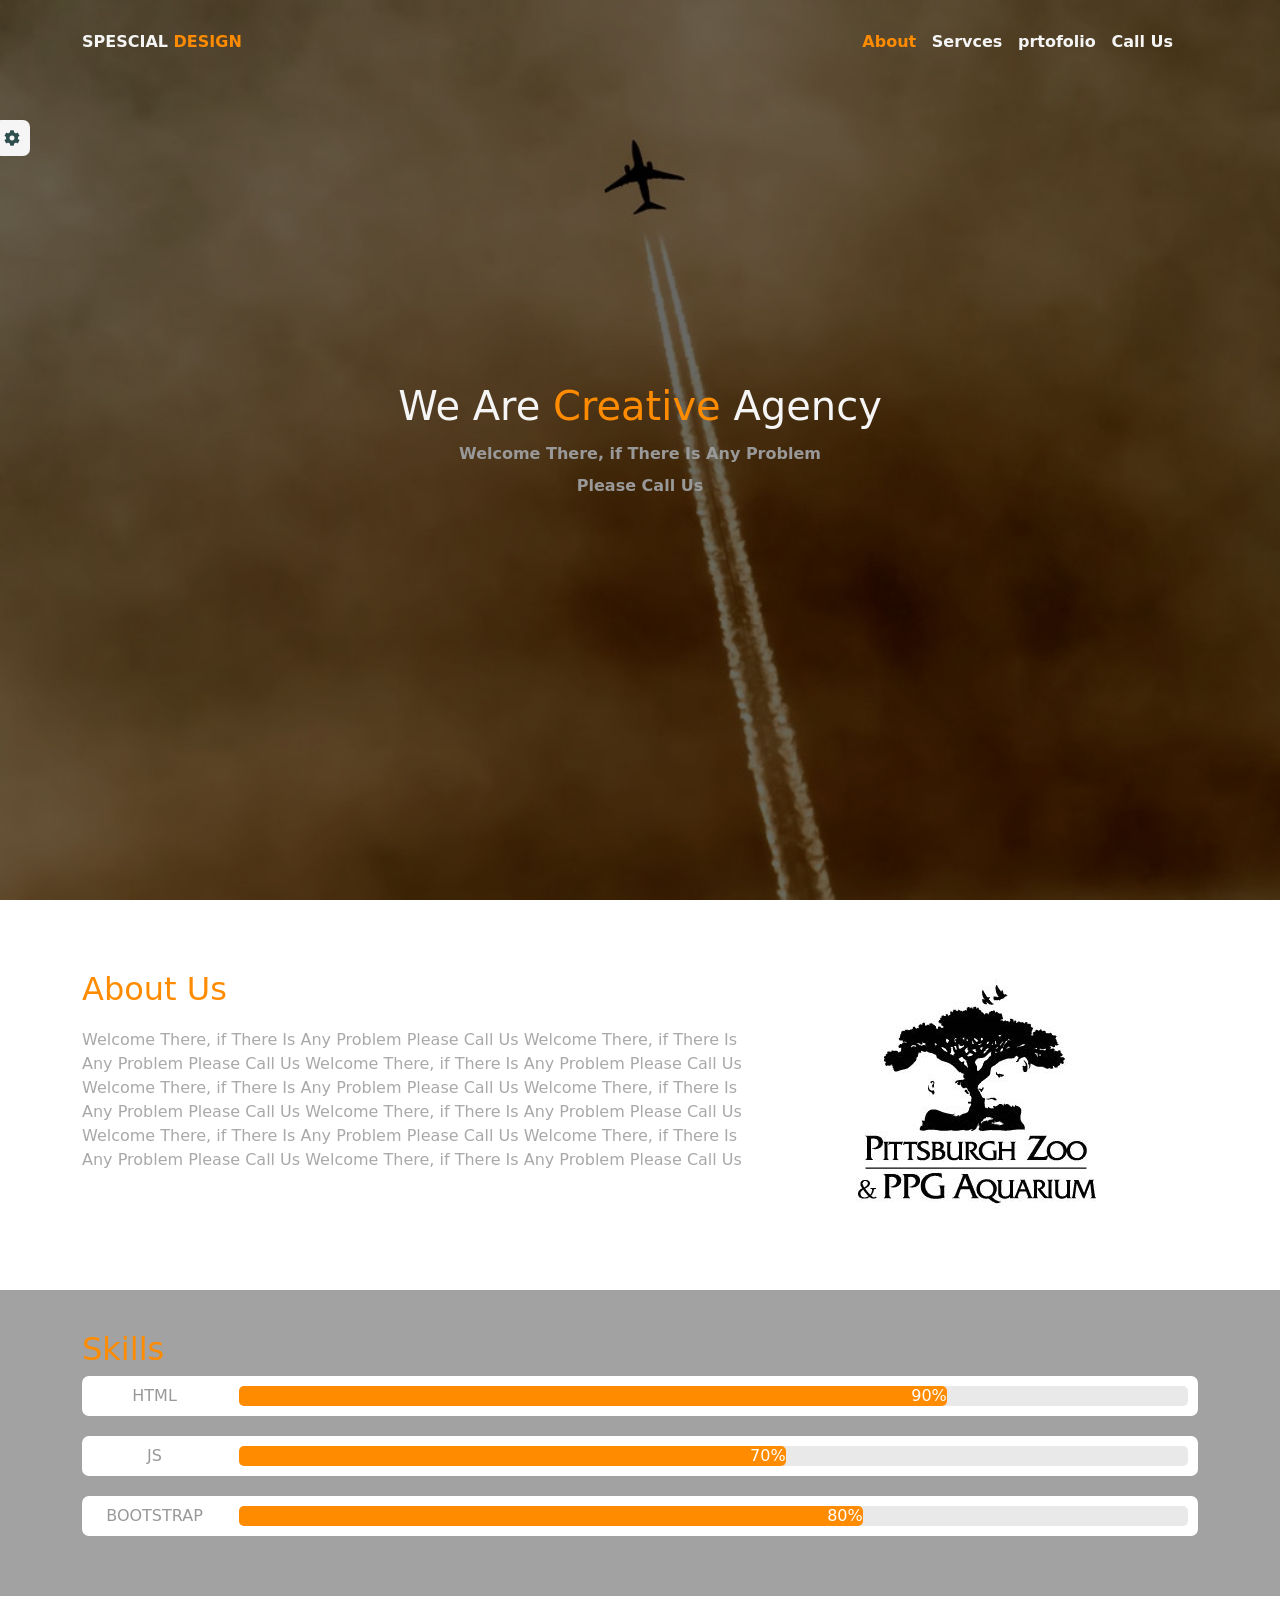
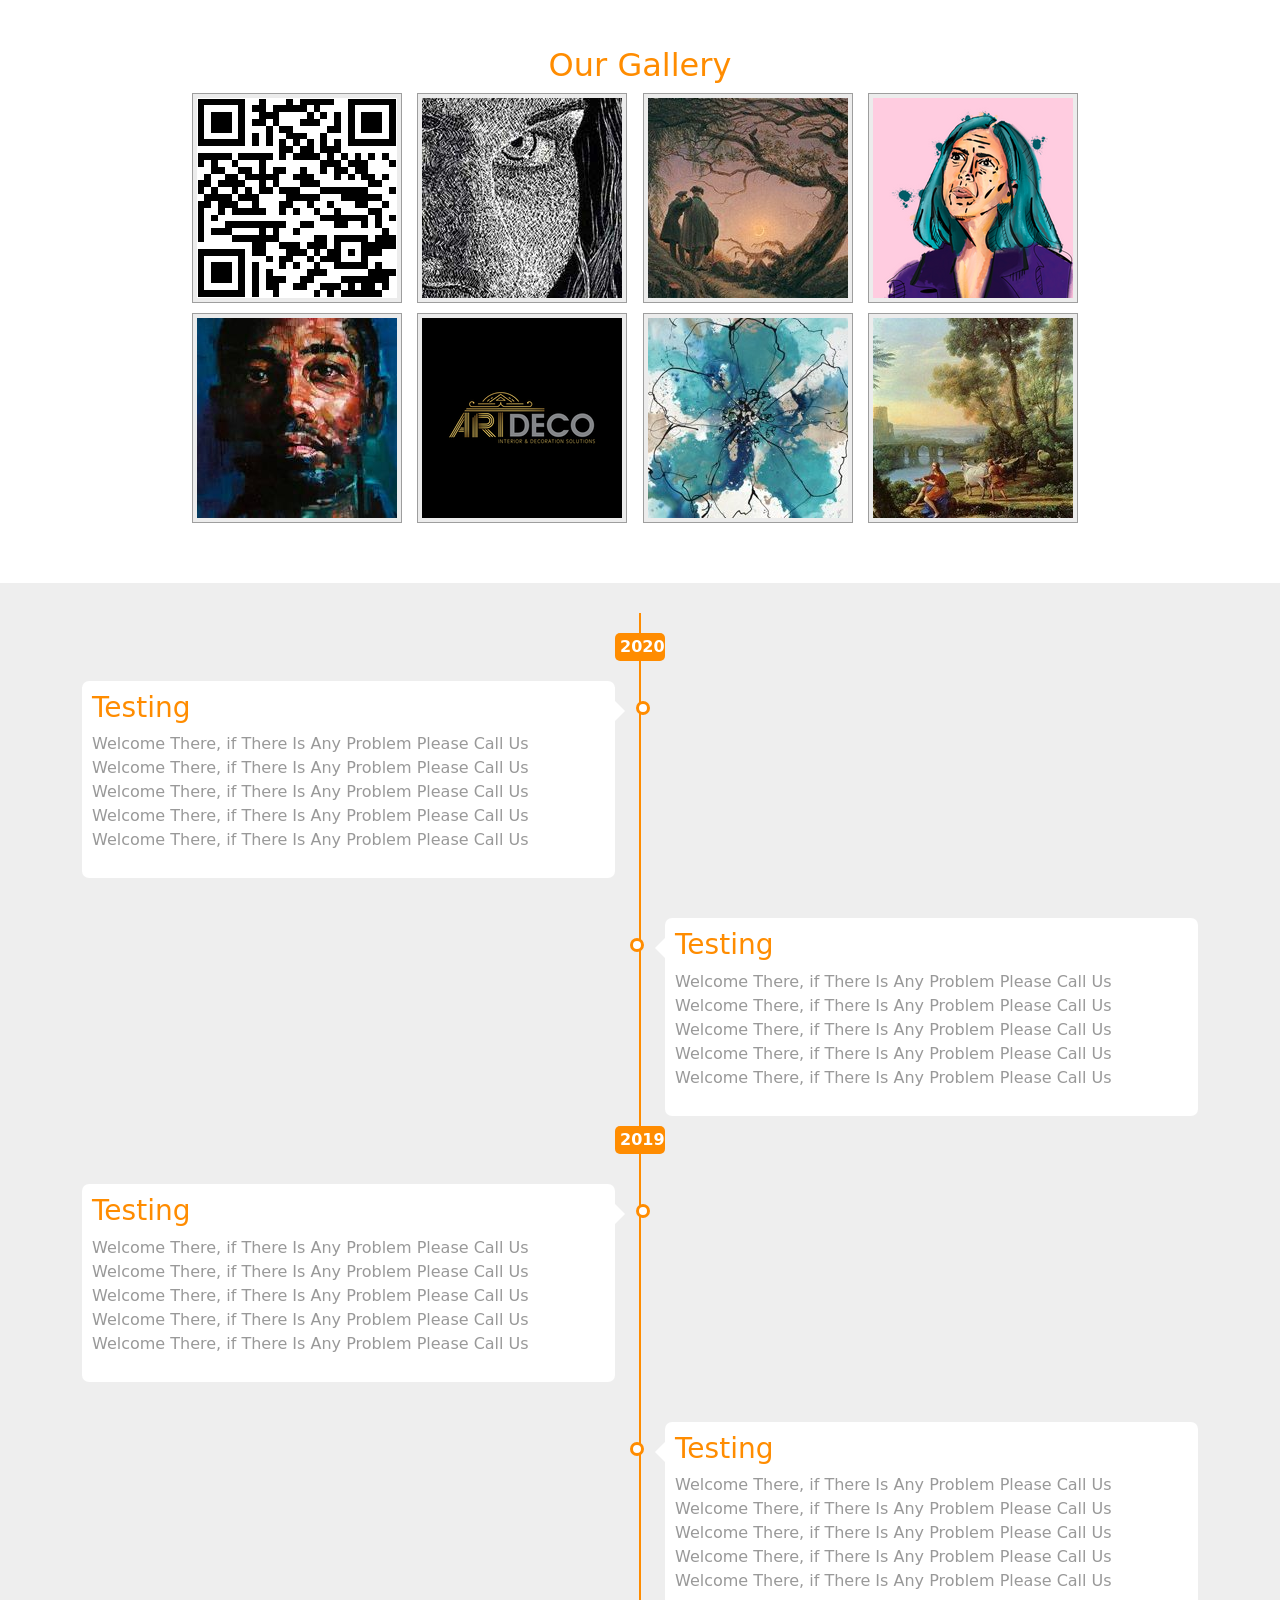
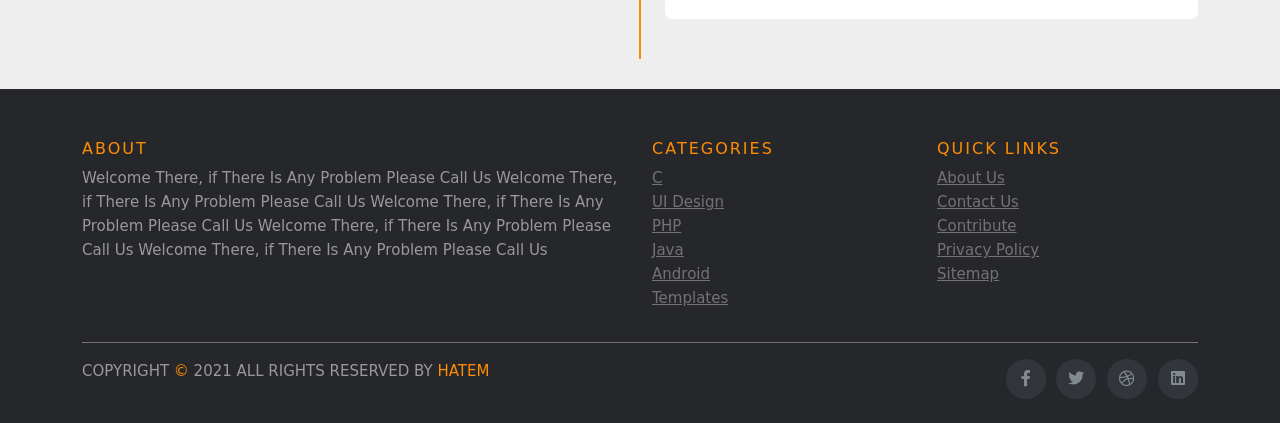
<file: index.html>
<!DOCTYPE html>
<html lang="en">
  <head>
    <meta charset="UTF-8" />
    <meta name="viewport" content="width=device-width, initial-scale=1.0" />
    <title>Document</title>
    <link rel="stylesheet" href="css/normalize.css" />
    <link rel="stylesheet" href="fontawesome-free-5.14.0-web/css/all.min.css" />
    <link rel="stylesheet" href="css/javascr.css" />
    <!-- Bootstrap CSS -->
    <link
      href="https://cdn.jsdelivr.net/npm/bootstrap@5.3.0-alpha1/dist/css/bootstrap.min.css"
      rel="stylesheet"
    />
    <link
      rel="stylesheet"
      href="https://fonts.googleapis.com/css2?family=Open+Sans:ital,wght@0,300;0,400;0,800;1,600&display=swap"
    />
  </head>
  <body>
    <!--      start setting box-->

    <div class="sit">
      <div class="toggle">
        <i class="fas fa-cog"></i>
      </div>

      <div class="setting">
        <div class="color">
          <h3>Colors</h3>
          <ul>
            <li class="active" data-color="darkorange"></li>
            <li data-color="darkcyan"></li>
            <li data-color="crimson"></li>
            <li data-color="chartreuse"></li>
          </ul>
        </div>

        <div class="landingcontrol">
          <h3>Random Background</h3>
          <div class="butt">
            <button class="active yes">Yes</button>
            <button class="no">No</button>
          </div>
        </div>
      </div>
    </div>

    <!--      end setting box-->

    <!--      start landing Page-->

    <div class="landing">
      <div class="overly"></div>
      <div class="container">
        <div class="header">
          <div class="logo">
            Spescial<span class="main-color"> Design</span>
          </div>
          <ul>
            <a href="#" class="active main-color"><li>About</li></a>
            <a href="#"><li>Servces</li></a>
            <a href="#"><li>prtofolio</li></a>
            <a href="#"><li>Call Us</li></a>
          </ul>
        </div>
        <div class="introduction">
          <h1>We Are <span class="main-color">Creative</span> Agency</h1>
          <p>
            Welcome There, if There Is Any Problem <br />
            Please Call Us
          </p>
        </div>
      </div>
    </div>
    <!--      end landing Page-->

    <!--      start about us-->

    <div class="about">
      <div class="container">
        <div class="lett">
          <h2 class="main-color">About Us</h2>
          <p>
            Welcome There, if There Is Any Problem Please Call Us Welcome There,
            if There Is Any Problem Please Call Us Welcome There, if There Is
            Any Problem Please Call Us Welcome There, if There Is Any Problem
            Please Call Us Welcome There, if There Is Any Problem Please Call Us
            Welcome There, if There Is Any Problem Please Call Us Welcome There,
            if There Is Any Problem Please Call Us Welcome There, if There Is
            Any Problem Please Call Us Welcome There, if There Is Any Problem
            Please Call Us
          </p>
        </div>
        <div class="img">
          <img src="imgas/aboutt.jpg" alt="not Found" loading="lazy"/>
        </div>
      </div>
    </div>

    <!--      end about us-->

    <!--      start skilles-->

    <div class="skill">
      <div class="container">
        <h2 class="main-color">Skills</h2>

        <div class="ski">
          <p>HTML</p>
          <div class="last">
            <span class="main-back fir" data-value="90%">90%</span>
          </div>
        </div>

        <div class="ski">
          <p>JS</p>
          <div class="last">
            <span class="main-back sec" data-value="70%">70%</span>
          </div>
        </div>

        <div class="ski">
          <p>BOOTSTRAP</p>
          <div class="last">
            <span class="main-back thr" data-value="80%">80%</span>
          </div>
        </div>
      </div>
    </div>
    <!--      end skilles-->

    <!--      start gallery-->

    <div class="gall">
      <div class="container">
        <h2 class="main-color">Our Gallery</h2>
        <div class="gall-img">
          <img src="imgas/1pop.jpg" alt="not" loading="lazy"/>
          <img src="imgas/2pop.jpg" alt="not" loading="lazy"/>
          <img src="imgas/3pop.jpg" alt="not" loading="lazy"/>
          <img src="imgas/4pop.png" alt="not" loading="lazy"/>
          <img src="imgas/5pop.jpg" alt="not" loading="lazy"/>
          <img src="imgas/6pop.png" alt="not" loading="lazy"/>
          <img src="imgas/7pop.jpeg" alt="not" loading="lazy"/>
          <img src="imgas/8pop.jpg" alt="not" loading="lazy"/>
        </div>
      </div>
    </div>

    <!--      end gallery-->

    <!--    start timeLine  -->

    <div class="time">
      <div class="container">
        <div class="timeline">
          <div class="year main-back">2020</div>

          <div class="left">
            <div class="content">
              <h3 class="main-color">Testing</h3>
              <p>
                Welcome There, if There Is Any Problem Please Call Us Welcome
                There, if There Is Any Problem Please Call Us Welcome There, if
                There Is Any Problem Please Call Us Welcome There, if There Is
                Any Problem Please Call Us Welcome There, if There Is Any
                Problem Please Call Us
              </p>
            </div>
          </div>
          <div class="clearfix"></div>
          <div class="right">
            <div class="content">
              <h3 class="main-color">Testing</h3>
              <p>
                Welcome There, if There Is Any Problem Please Call Us Welcome
                There, if There Is Any Problem Please Call Us Welcome There, if
                There Is Any Problem Please Call Us Welcome There, if There Is
                Any Problem Please Call Us Welcome There, if There Is Any
                Problem Please Call Us
              </p>
            </div>
          </div>

          <div class="clearfix"></div>
          <div class="yearr main-back">2019</div>
          <div class="left">
            <div class="content">
              <h3 class="main-color">Testing</h3>
              <p>
                Welcome There, if There Is Any Problem Please Call Us Welcome
                There, if There Is Any Problem Please Call Us Welcome There, if
                There Is Any Problem Please Call Us Welcome There, if There Is
                Any Problem Please Call Us Welcome There, if There Is Any
                Problem Please Call Us
              </p>
            </div>
          </div>

          <div class="clearfix"></div>
          <div class="right">
            <div class="content">
              <h3 class="main-color">Testing</h3>
              <p>
                Welcome There, if There Is Any Problem Please Call Us Welcome
                There, if There Is Any Problem Please Call Us Welcome There, if
                There Is Any Problem Please Call Us Welcome There, if There Is
                Any Problem Please Call Us Welcome There, if There Is Any
                Problem Please Call Us
              </p>
            </div>
          </div>
        </div>
      </div>
    </div>

    <!--    end timeLine  -->

    <!--start our fetures -->

    <!--end our fetures -->

    <!-- start footer -->
    <!-- Site footer -->
    <footer class="site-footer">
      <div class="container">
        <div class="row">
          <div class="col-sm-12 col-md-6">
            <h6 class="main-color">About</h6>
            <p class="text-justify">
              Welcome There, if There Is Any Problem Please Call Us Welcome
              There, if There Is Any Problem Please Call Us Welcome There, if
              There Is Any Problem Please Call Us Welcome There, if There Is Any
              Problem Please Call Us Welcome There, if There Is Any Problem
              Please Call Us
            </p>
          </div>

          <div class="col-xs-6 col-md-3">
            <h6 class="main-color">Categories</h6>
            <ul class="footer-links">
              <li><a href="">C</a></li>
              <li><a href="">UI Design</a></li>
              <li><a href="">PHP</a></li>
              <li><a href="">Java</a></li>
              <li><a href="">Android</a></li>
              <li><a href="">Templates</a></li>
            </ul>
          </div>

          <div class="col-xs-6 col-md-3">
            <h6 class="main-color">Quick Links</h6>
            <ul class="footer-links">
              <li><a href="">About Us</a></li>
              <li><a href="">Contact Us</a></li>
              <li><a href="">Contribute</a></li>
              <li><a href="">Privacy Policy</a></li>
              <li><a href="">Sitemap</a></li>
            </ul>
          </div>
        </div>
        <hr />
      </div>
      <div class="container">
        <div class="row">
          <div class="col-md-8 col-sm-6 col-xs-12">
            <p class="copyright-text">
              COPYRIGHT <span class="main-color">&copy;</span> 2021 ALL RIGHTS RESERVED BY <span class="main-color">HATEM</span>
              <!-- <a href="#">HATEM</a>. -->
            </p>
          </div>

          <div class="col-md-4 col-sm-6 col-xs-12">
            <ul class="social-icons">
              <li>
                <a class="facebook" href="#"
                  ><i class="fab fa-facebook-f"></i
                ></a>
              </li>
              <li>
                <a class="twitter" href="#"><i class="fab fa-twitter"></i></a>
              </li>
              <li>
                <a class="dribbble" href="#"><i class="fab fa-dribbble"></i></a>
              </li>
              <li>
                <a class="linkedin" href="#"><i class="fab fa-linkedin"></i></a>
              </li>
            </ul>
          </div>
        </div>
      </div>
    </footer>
    <!-- end footer -->

    <script src="js/jquery-3.4.1.min.js"></script>
    <script src="js/jquery.nicescroll.min.js"></script>
    <!-- Bootstrap JS (Optional) -->
    <script src="https://cdn.jsdelivr.net/npm/bootstrap@5.3.0-alpha1/dist/js/bootstrap.bundle.min.js"></script>
    <script src="js/javascr.js"></script>
  </body>
</html>
</file>
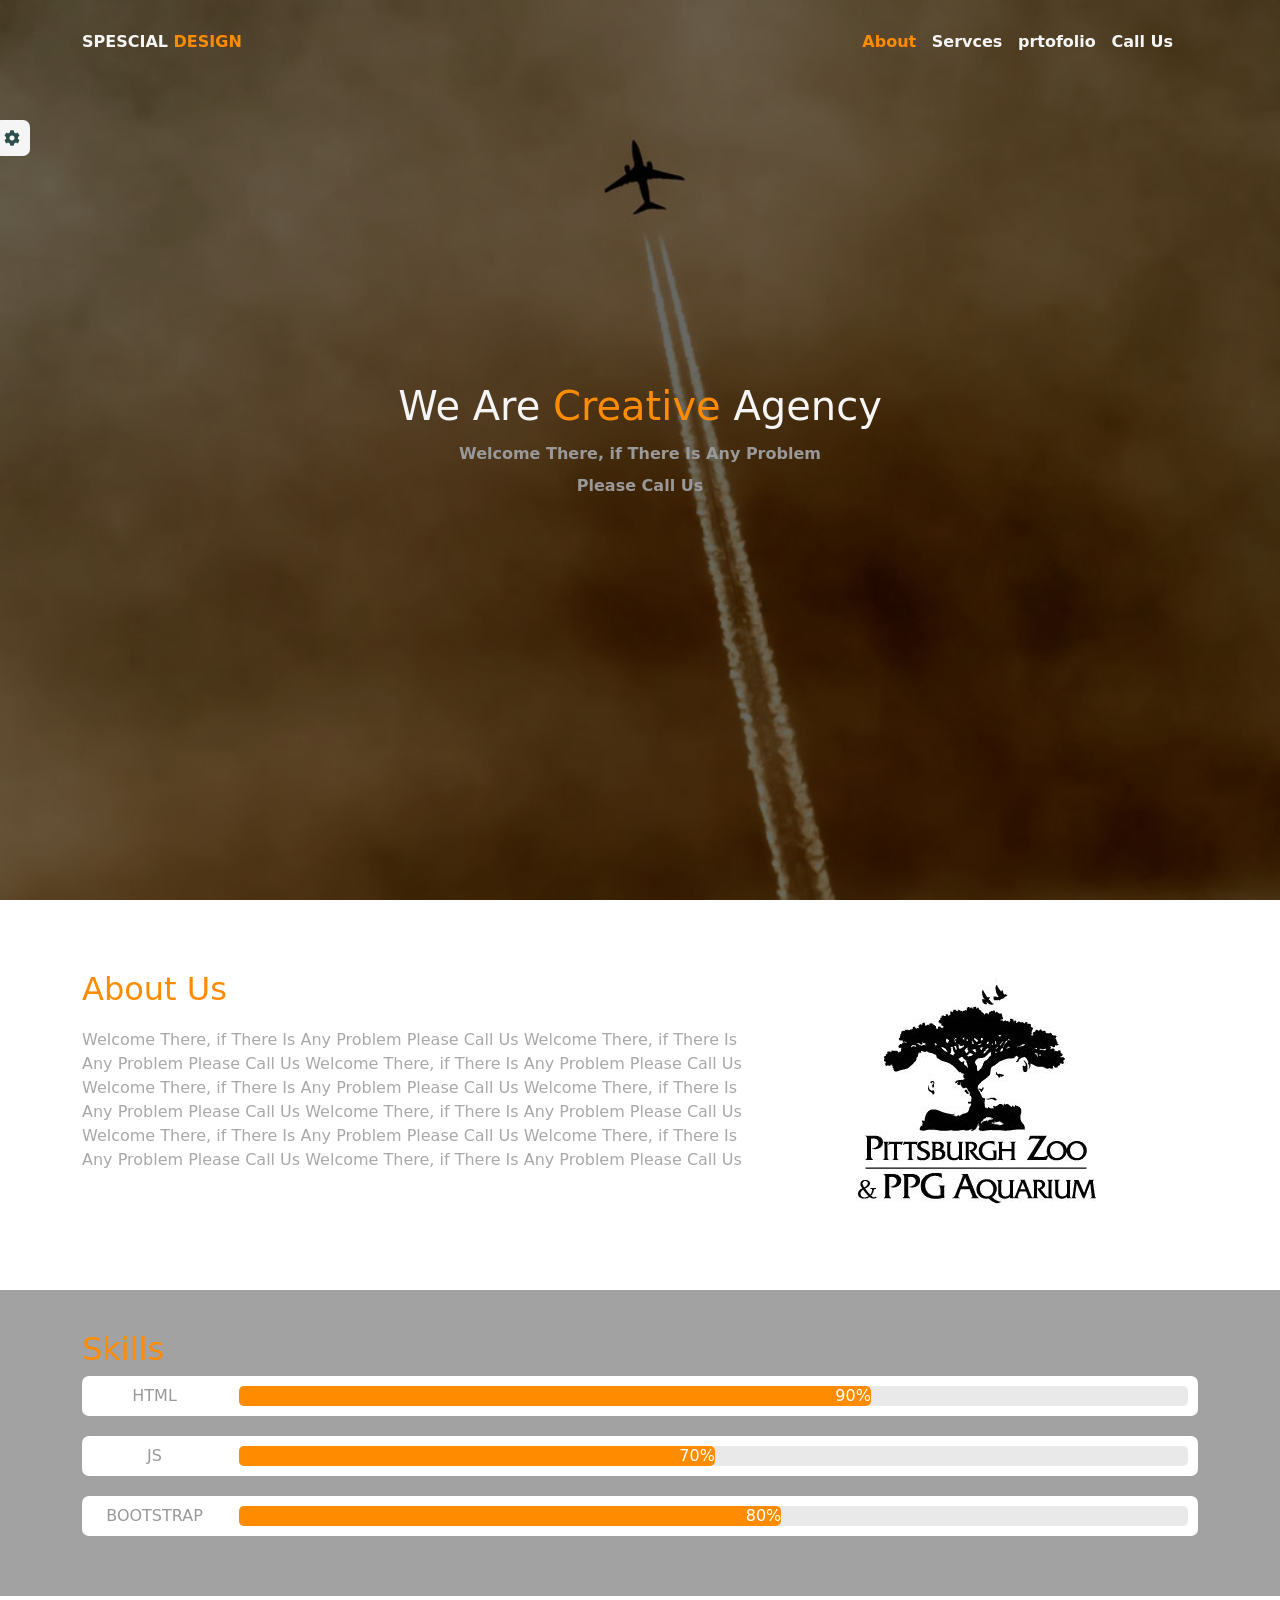
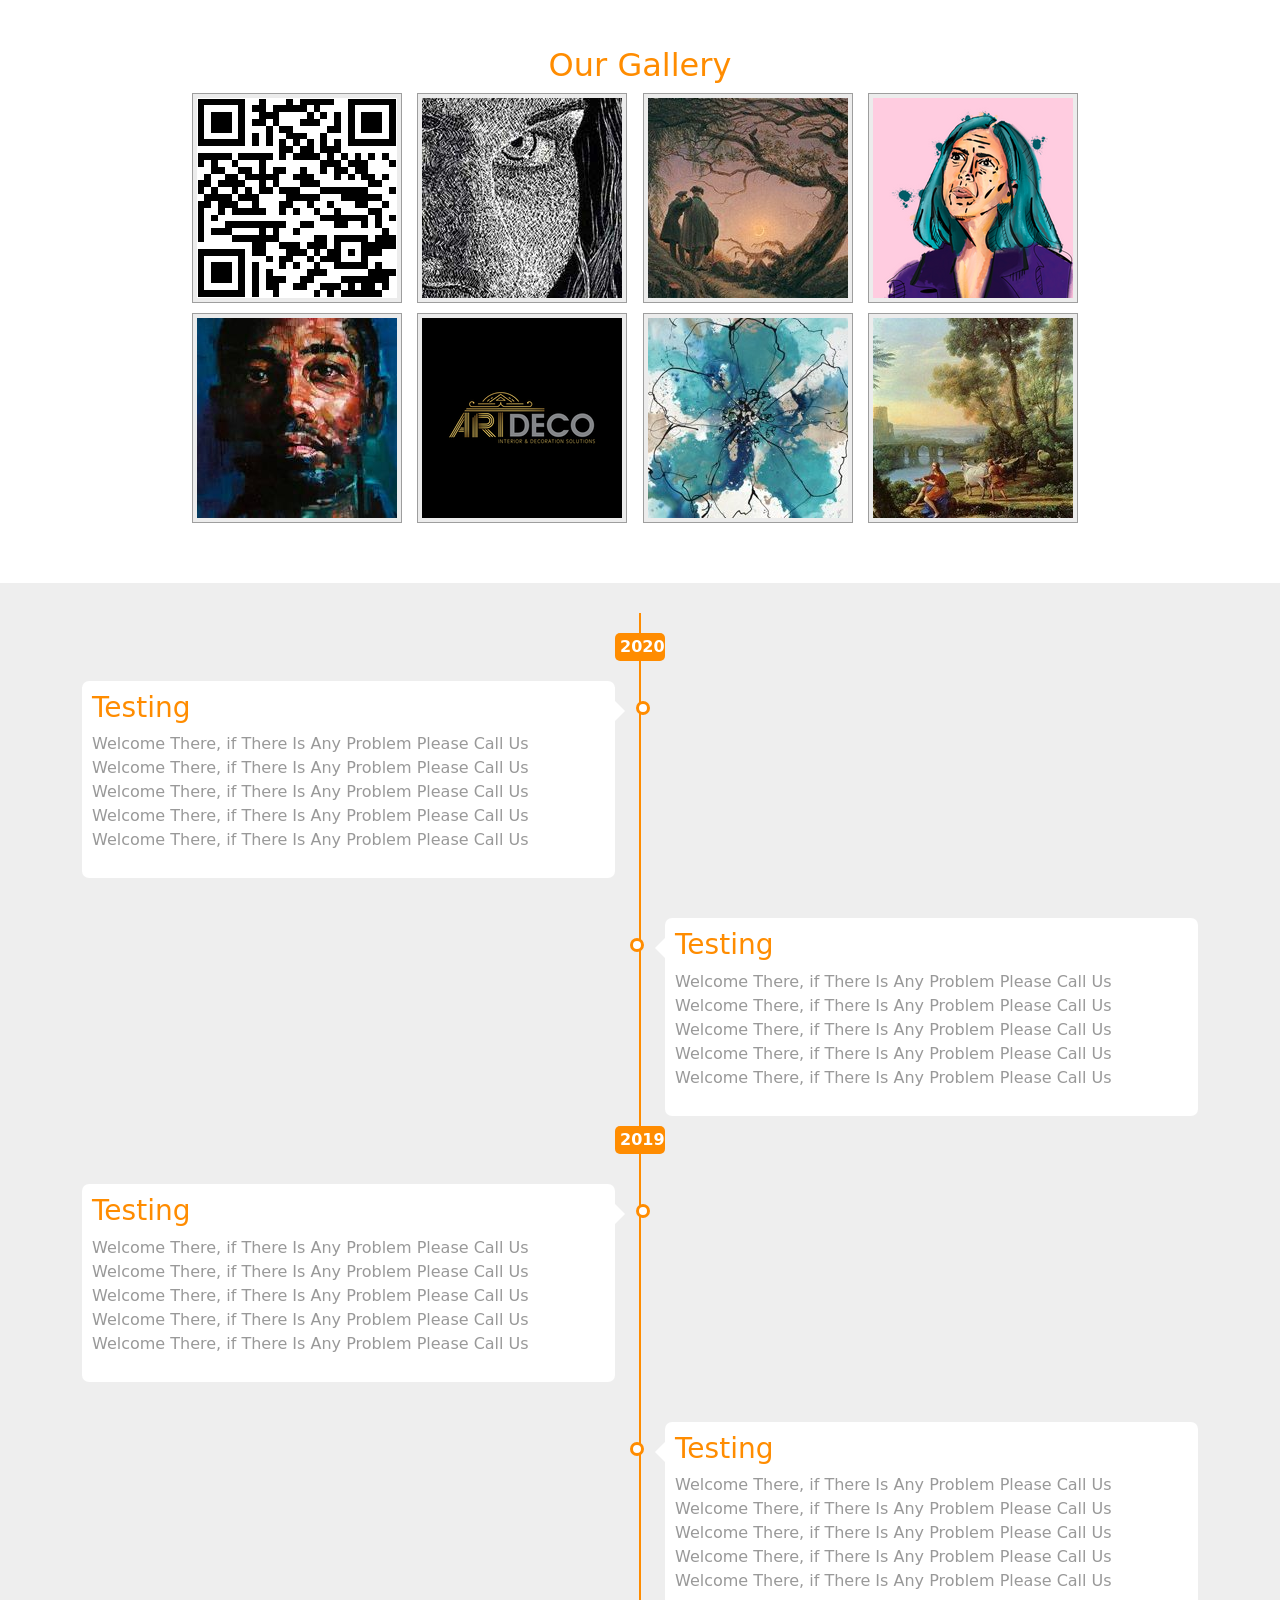
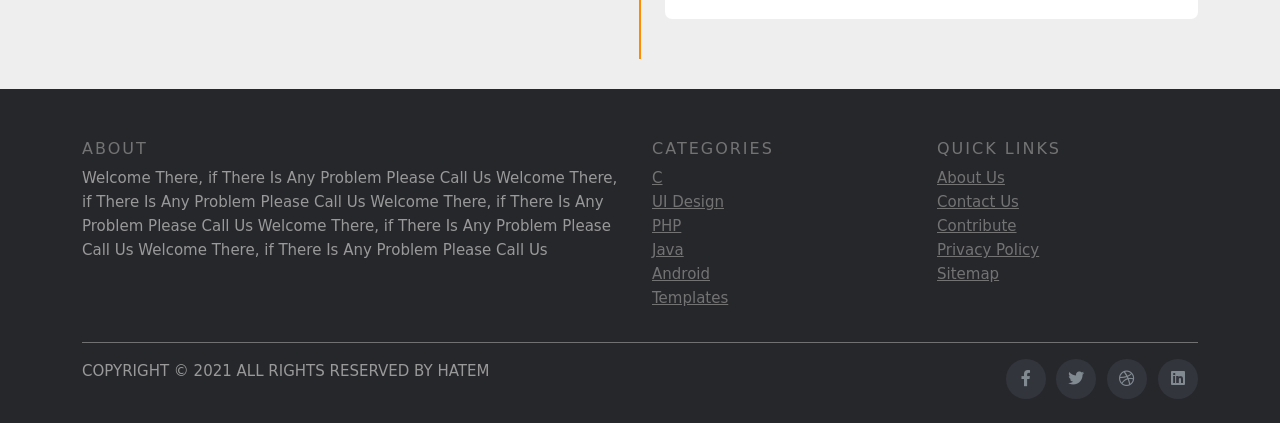
<file: javasc.html>
<!DOCTYPE html>
<html lang="en">
  <head>
    <meta charset="UTF-8" />
    <meta name="viewport" content="width=device-width, initial-scale=1.0" />
    <title>Document</title>
    <link rel="stylesheet" href="css/normalize.css" />
    <link rel="stylesheet" href="fontawesome-free-5.14.0-web/css/all.min.css" />
    <link rel="stylesheet" href="css/javascr.css" />
    <!-- Bootstrap CSS -->
    <link
      href="https://cdn.jsdelivr.net/npm/bootstrap@5.3.0-alpha1/dist/css/bootstrap.min.css"
      rel="stylesheet"
    />
    <link
      rel="stylesheet"
      href="https://fonts.googleapis.com/css2?family=Open+Sans:ital,wght@0,300;0,400;0,800;1,600&display=swap"
    />
  </head>
  <body>
    <!--      start setting box-->

    <div class="sit">
      <div class="toggle">
        <i class="fas fa-cog"></i>
      </div>

      <div class="setting">
        <div class="color">
          <h3>Colors</h3>
          <ul>
            <li class="active" data-color="darkorange"></li>
            <li data-color="darkcyan"></li>
            <li data-color="crimson"></li>
            <li data-color="chartreuse"></li>
          </ul>
        </div>

        <div class="landingcontrol">
          <h3>Random Background</h3>
          <div class="butt">
            <button class="active yes">Yes</button>
            <button class="no">No</button>
          </div>
        </div>
      </div>
    </div>

    <!--      end setting box-->

    <!--      start landing Page-->

    <div class="landing">
      <div class="overly"></div>
      <div class="container">
        <div class="header">
          <div class="logo">
            Spescial<span class="main-color"> Design</span>
          </div>
          <ul>
            <a href="#" class="active main-color"><li>About</li></a>
            <a href="#"><li>Servces</li></a>
            <a href="#"><li>prtofolio</li></a>
            <a href="#"><li>Call Us</li></a>
          </ul>
        </div>
        <div class="introduction">
          <h1>We Are <span class="main-color">Creative</span> Agency</h1>
          <p>
            Welcome There, if There Is Any Problem <br />
            Please Call Us
          </p>
        </div>
      </div>
    </div>
    <!--      end landing Page-->

    <!--      start about us-->

    <div class="about">
      <div class="container">
        <div class="lett">
          <h2 class="main-color">About Us</h2>
          <p>
            Welcome There, if There Is Any Problem Please Call Us Welcome There,
            if There Is Any Problem Please Call Us Welcome There, if There Is
            Any Problem Please Call Us Welcome There, if There Is Any Problem
            Please Call Us Welcome There, if There Is Any Problem Please Call Us
            Welcome There, if There Is Any Problem Please Call Us Welcome There,
            if There Is Any Problem Please Call Us Welcome There, if There Is
            Any Problem Please Call Us Welcome There, if There Is Any Problem
            Please Call Us
          </p>
        </div>
        <div class="img">
          <img src="imgas/aboutt.jpg" alt="not Found" />
        </div>
      </div>
    </div>

    <!--      end about us-->

    <!--      start skilles-->

    <div class="skill">
      <div class="container">
        <h2 class="main-color">Skills</h2>

        <div class="ski">
          <p>HTML</p>
          <div class="last">
            <span class="main-back fir" data-value="90%">90%</span>
          </div>
        </div>

        <div class="ski">
          <p>JS</p>
          <div class="last">
            <span class="main-back sec" data-value="70%">70%</span>
          </div>
        </div>

        <div class="ski">
          <p>BOOTSTRAP</p>
          <div class="last">
            <span class="main-back thr" data-value="80%">80%</span>
          </div>
        </div>
      </div>
    </div>
    <!--      end skilles-->

    <!--      start gallery-->

    <div class="gall">
      <div class="container">
        <h2 class="main-color">Our Gallery</h2>
        <div class="gall-img">
          <img src="imgas/1pop.jpg" alt="not" />
          <img src="imgas/2pop.jpg" alt="not" />
          <img src="imgas/3pop.jpg" alt="not" />
          <img src="imgas/4pop.png" alt="not" />
          <img src="imgas/5pop.jpg" alt="not" />
          <img src="imgas/6pop.png" alt="not" />
          <img src="imgas/7pop.jpeg" alt="not" />
          <img src="imgas/8pop.jpg" alt="not" />
        </div>
      </div>
    </div>

    <!--      end gallery-->

    <!--    start timeLine  -->

    <div class="time">
      <div class="container">
        <div class="timeline">
          <div class="year main-back">2020</div>

          <div class="left">
            <div class="content">
              <h3 class="main-color">Testing</h3>
              <p>
                Welcome There, if There Is Any Problem Please Call Us Welcome
                There, if There Is Any Problem Please Call Us Welcome There, if
                There Is Any Problem Please Call Us Welcome There, if There Is
                Any Problem Please Call Us Welcome There, if There Is Any
                Problem Please Call Us
              </p>
            </div>
          </div>
          <div class="clearfix"></div>
          <div class="right">
            <div class="content">
              <h3 class="main-color">Testing</h3>
              <p>
                Welcome There, if There Is Any Problem Please Call Us Welcome
                There, if There Is Any Problem Please Call Us Welcome There, if
                There Is Any Problem Please Call Us Welcome There, if There Is
                Any Problem Please Call Us Welcome There, if There Is Any
                Problem Please Call Us
              </p>
            </div>
          </div>

          <div class="clearfix"></div>
          <div class="yearr main-back">2019</div>
          <div class="left">
            <div class="content">
              <h3 class="main-color">Testing</h3>
              <p>
                Welcome There, if There Is Any Problem Please Call Us Welcome
                There, if There Is Any Problem Please Call Us Welcome There, if
                There Is Any Problem Please Call Us Welcome There, if There Is
                Any Problem Please Call Us Welcome There, if There Is Any
                Problem Please Call Us
              </p>
            </div>
          </div>

          <div class="clearfix"></div>
          <div class="right">
            <div class="content">
              <h3 class="main-color">Testing</h3>
              <p>
                Welcome There, if There Is Any Problem Please Call Us Welcome
                There, if There Is Any Problem Please Call Us Welcome There, if
                There Is Any Problem Please Call Us Welcome There, if There Is
                Any Problem Please Call Us Welcome There, if There Is Any
                Problem Please Call Us
              </p>
            </div>
          </div>
        </div>
      </div>
    </div>

    <!--    end timeLine  -->

    <!--start our fetures -->

    <!--end our fetures -->

    <!-- start footer -->
    <!-- Site footer -->
    <footer class="site-footer">
      <div class="container">
        <div class="row">
          <div class="col-sm-12 col-md-6">
            <h6>About</h6>
            <p class="text-justify">
              Welcome There, if There Is Any Problem Please Call Us Welcome
              There, if There Is Any Problem Please Call Us Welcome There, if
              There Is Any Problem Please Call Us Welcome There, if There Is Any
              Problem Please Call Us Welcome There, if There Is Any Problem
              Please Call Us
            </p>
          </div>

          <div class="col-xs-6 col-md-3">
            <h6>Categories</h6>
            <ul class="footer-links">
              <li><a href="">C</a></li>
              <li><a href="">UI Design</a></li>
              <li><a href="">PHP</a></li>
              <li><a href="">Java</a></li>
              <li><a href="">Android</a></li>
              <li><a href="">Templates</a></li>
            </ul>
          </div>

          <div class="col-xs-6 col-md-3">
            <h6>Quick Links</h6>
            <ul class="footer-links">
              <li><a href="">About Us</a></li>
              <li><a href="">Contact Us</a></li>
              <li><a href="">Contribute</a></li>
              <li><a href="">Privacy Policy</a></li>
              <li><a href="">Sitemap</a></li>
            </ul>
          </div>
        </div>
        <hr />
      </div>
      <div class="container">
        <div class="row">
          <div class="col-md-8 col-sm-6 col-xs-12">
            <p class="copyright-text">
              COPYRIGHT &copy; 2021 ALL RIGHTS RESERVED BY HATEM
              <!-- <a href="#">HATEM</a>. -->
            </p>
          </div>

          <div class="col-md-4 col-sm-6 col-xs-12">
            <ul class="social-icons">
              <li>
                <a class="facebook" href="#"
                  ><i class="fab fa-facebook-f"></i
                ></a>
              </li>
              <li>
                <a class="twitter" href="#"><i class="fab fa-twitter"></i></a>
              </li>
              <li>
                <a class="dribbble" href="#"><i class="fab fa-dribbble"></i></a>
              </li>
              <li>
                <a class="linkedin" href="#"><i class="fab fa-linkedin"></i></a>
              </li>
            </ul>
          </div>
        </div>
      </div>
    </footer>
    <!-- end footer -->

    <script src="js/jquery-3.4.1.min.js"></script>
    <script src="js/jquery.nicescroll.min.js"></script>
    <!-- Bootstrap JS (Optional) -->
    <script src="https://cdn.jsdelivr.net/npm/bootstrap@5.3.0-alpha1/dist/js/bootstrap.bundle.min.js"></script>
    <script src="js/javascr.js"></script>
  </body>
</html>
</file>
<file: css/javascr.css>
/*start genral style*/

:root {
  --main-color: darkorange;
}

body {
  font-family: "Open Sans", sans-serif;
  position: relative;
}

.main-color {
  color: darkorange;
}

.main-back {
  background-color: darkorange;
}

* {
  box-sizing: border-box;
}

.clearfix {
  clear: both;
}

.container {
  width: 1000px;
  margin: 0 auto;
}

p {
  color: #999;
}
/*end general style*/

/*start setting box*/
.sit {
  position: fixed;
  z-index: 999;
  min-height: 100vh;
  background-color: whitesmoke;
  width: 200px;
  left: -200px;
  top: 0;
  transition: 0.3s;
}

.sit.open {
  left: 0;
}

.sit .toggle {
  text-align: right;
  right: -30px;
  position: absolute;
  top: 120px;
  background-color: whitesmoke;
  color: darkslategray;
  border-radius: 7px;
}

.sit .toggle i {
  padding: 10px;
  cursor: pointer;
}

.sit .setting {
  padding: 10px;
}

.sit .setting .color {
  background-color: lightgray;
  padding: 10px;
  border-radius: 10px;
}

.sit .setting .color h3 {
  text-align: center;
  margin-top: 0;
}

.sit .setting .color ul {
  list-style: none;
  padding-left: 13px;
  margin-bottom: 0;
  cursor: pointer;
}

.sit .setting .color ul li {
  display: inline-block;
  width: 25px;
  height: 25px;
  border-radius: 50%;
  margin-right: 8px;
  border: 3px solid lightgray;
}

.sit .setting .color ul li.active {
  opacity: 1;
  border-color: #fff;
}

.sit .setting .color ul li:first-child {
  background-color: darkorange;
}

.sit .setting .color ul li:nth-child(2) {
  background-color: darkcyan;
}

.sit .setting .color ul li:nth-child(3) {
  background-color: crimson;
}
.sit .setting .color ul li:nth-child(4) {
  background-color: chartreuse;
}

.sit .setting .landingcontrol {
  background-color: lightgray;
  padding: 10px;
  border-radius: 10px;
  margin-top: 20px;
}

.sit .setting .landingcontrol h3 {
  font-size: 14px;
}

.sit .setting .landingcontrol .butt {
  margin-left: 20px;
}

.sit .setting .landingcontrol button {
  padding: 5px 15px;
  background: none;
  border: none;
  border-radius: 5px;
  background-color: darkcyan;
  opacity: 0.5;
  cursor: pointer;
  color: whitesmoke;
}

.sit .setting .landingcontrol button:last-child {
  margin-left: 10px;
}
.sit .setting .landingcontrol button.active {
  opacity: 1;
}

/*end setting box*/

/*start landing*/
.landing {
  background-image: url(../imgas/03.jpeg);
  background-size: cover;
  position: relative;
  min-height: 100vh;
}

.landing .overly {
  position: absolute;
  background-color: #00000096;
  height: 100%;
  width: 100%;
  left: 0;
  right: 0;
  top: 0;
  bottom: 0;
  z-index: 1;
}

.landing .header {
  position: relative;
  z-index: 2;
  color: whitesmoke;
  display: flex;
  font-weight: bold;
}

.landing .header .logo {
  padding: 30px 0;
  width: 200px;
  text-transform: uppercase;
}

.landing .header ul {
  list-style: none;
  margin: 0 25px 0 0;
  padding: 30px 0;
  text-align: right;
  width: 100%;
  cursor: pointer;
}

.landing .header ul a {
  text-decoration: none;
  color: whitesmoke;
}

.landing .header ul a.active,
.landing .header ul a:hover {
  color: darkorange;
  transition: 0.3s;
}

.landing .header ul li {
  display: inline-block;
  margin-left: 10px;
}

.landing .introduction {
  position: absolute;
  top: 50%;
  left: 50%;
  z-index: 2;
  color: whitesmoke;
  transform: translate(-50%, -50%);
  text-align: center;
}

.landing .introduction p {
  font-weight: bold;
  line-height: 2;
}

/*end landing*/

/*start about*/

.about {
  padding: 40px 0;
  margin: 30px 0;
  overflow: hidden;
}

.about .lett {
  width: 60%;
  float: left;
}

.about p {
  line-height: 1.5;
  color: darkgray;
  margin-top: 20px;
}

.about .img {
  width: 40%;
  float: left;
  text-align: center;
}

/*end about*/

/*start skills*/
.skill {
  background-color: #a3a2a2;
  padding: 40px;
}

.skill .ski {
  height: 40px;
  background-color: white;
  margin-bottom: 20px;
  line-height: 40px;
  border-radius: 7px;
}

/*
.skill .ski .first {
}
*/

.skill .ski p {
  width: 13%;
  text-align: center;
  float: left;
  margin: 0;
}

.skill .ski .last {
  float: right;
  width: 85%;
  height: 50%;
  margin-top: 10px;
  margin-left: 10px;
  border-radius: 5px;
  background-color: #e9e9e9;
  margin-right: 10px;
  position: relative;
}

.skill .ski .last span {
  position: absolute;
  top: 0;
  height: 100%;
  left: 0;
  border-radius: 5px;
  color: white;
  line-height: 1.2;
  text-align: right;
}

/*end skills*/

/*start gallery*/

.gall {
  padding: 50px 0;
  text-align: center;
}

.gall .gall-img img {
  padding: 4px;
  border: 1px solid #9e9e9e;
  background-color: #ececec;
  margin-bottom: 10px;
  margin-right: 10px;
  cursor: pointer;
}

.popup-overly {
  position: fixed;
  top: 0;
  left: 0;
  right: 0;
  bottom: 0;
  height: 100%;
  width: 100%;
  z-index: 1000;
  background-color: rgb(0, 0, 0, 0.7);
}

.popup-box {
  position: fixed;
  top: 50%;
  left: 50%;
  transform: translate(-50%, -50%);
  z-index: 1001;
  padding: 10px;
  background-color: whitesmoke;
  min-width: 300px;
  max-height: 300px;
}

.popup-box img {
  min-width: 280px;
  max-height: 280px;
}

.popup-box .close {
  position: absolute;
  top: -15px;
  right: -15px;
  width: 40px;
  height: 40px;
  color: whitesmoke;
  border-radius: 50%;
  text-align: center;
  line-height: 40px;
  cursor: pointer;
  background-color: var(--main-color);
}

/*end gallery*/

/*start timeLine*/
.time {
  padding: 30px 0;
  background-color: #eee;
}

.time .timeline {
  position: relative;
  overflow: hidden;
}

.time .timeline:before {
  content: "";
  width: 2px;
  height: 100%;
  position: absolute;
  left: 50%;
  margin-left: -1px;
  background-color: var(--main-color);
  top: 0;
}

.time .year {
  text-align: center;
  width: 50px;
  color: white;
  margin: 20px auto;
  padding: 2px 5px;
  border-radius: 5px;
  font-weight: bold;
  z-index: 2;
  position: relative;
}

.time .yearr {
  text-align: center;
  width: 50px;
  color: white;
  margin: 0 auto;
  padding: 2px 5px;
  border-radius: 5px;
  font-weight: bold;
  z-index: 2;
  position: relative;
  bottom: 30px;
}

.time .left,
.time .right {
  margin-bottom: 40px;
  width: calc(50% - 25px);
  position: relative;
}

.time .left {
  float: left;
}

.time .right {
  float: right;
}

.time .left:before {
  content: "";
  width: 14px;
  height: 14px;
  background-color: #fff;
  border: 3px solid var(--main-color);
  position: absolute;
  right: -35px;
  border-radius: 50%;
  top: 20px;
}

.time .right:before {
  content: "";
  width: 14px;
  height: 14px;
  background-color: #fff;
  border: 3px solid var(--main-color);
  position: absolute;
  left: -35px;
  border-radius: 50%;
  top: 20px;
}

.time .content {
  background-color: white;
  padding: 10px;
  border-radius: 7px;
}

.time .left .content:before {
  content: "";
  border-style: solid;
  border-width: 10px;
  border-color: transparent transparent transparent #fff;
  height: 0;
  width: 0;
  position: absolute;
  right: -20px;
  top: 20px;
}

.time .right .content:before {
  content: "";
  border-style: solid;
  border-width: 10px;
  border-color: transparent #fff transparent transparent;
  height: 0;
  width: 0;
  position: absolute;
  left: -20px;
  top: 20px;
}
/*end timeLine*/

/* start footer */
.site-footer {
  background-color: #26272b;
  padding: 45px 0 20px;
  font-size: 15px;
  line-height: 24px;
  color: #737373;
}
.site-footer hr {
  border-top-color: #bbb;
  opacity: 0.5;
}
.site-footer hr.small {
  margin: 20px 0;
}
.site-footer h6 {
  font-size: 16px;
  text-transform: uppercase;
  margin-top: 5px;
  letter-spacing: 2px;
}
.site-footer a {
  color: #737373;
}
.site-footer a:hover {
  color: #3366cc;
  text-decoration: none;
}
.footer-links {
  padding-left: 0;
  list-style: none;
}
.footer-links li {
  display: block;
}
.footer-links a {
  color: #737373;
}
.footer-links a:active,
.footer-links a:focus,
.footer-links a:hover {
  color: #3366cc;
  text-decoration: none;
}
.footer-links.inline li {
  display: inline-block;
}
.site-footer .social-icons {
  text-align: right;
}
.site-footer .social-icons a {
  width: 40px;
  height: 40px;
  line-height: 40px;
  margin-left: 6px;
  margin-right: 0;
  border-radius: 100%;
  background-color: #33353d;
}
.copyright-text {
  margin: 0;
}
@media (max-width: 991px) {
  .site-footer [class^="col-"] {
    margin-bottom: 30px;
  }
}
@media (max-width: 767px) {
  .site-footer {
    padding-bottom: 0;
  }
  .site-footer .copyright-text,
  .site-footer .social-icons {
    text-align: center;
  }
}
.social-icons {
  padding-left: 0;
  margin-bottom: 0;
  list-style: none;
}
.social-icons li {
  display: inline-block;
  margin-bottom: 4px;
}
.social-icons li.title {
  margin-right: 15px;
  text-transform: uppercase;
  color: #96a2b2;
  font-weight: 700;
  font-size: 13px;
}
.social-icons a {
  background-color: #eceeef;
  color: #818a91;
  font-size: 16px;
  display: inline-block;
  line-height: 44px;
  width: 44px;
  height: 44px;
  text-align: center;
  margin-right: 8px;
  border-radius: 100%;
  -webkit-transition: all 0.2s linear;
  -o-transition: all 0.2s linear;
  transition: all 0.2s linear;
}
.social-icons a:active,
.social-icons a:focus,
.social-icons a:hover {
  color: #fff;
  background-color: #29aafe;
}
.social-icons.size-sm a {
  line-height: 34px;
  height: 34px;
  width: 34px;
  font-size: 14px;
}
.social-icons a.facebook:hover {
  background-color: #3b5998;
}
.social-icons a.twitter:hover {
  background-color: #00aced;
}
.social-icons a.linkedin:hover {
  background-color: #007bb6;
}
.social-icons a.dribbble:hover {
  background-color: #ea4c89;
}
@media (max-width: 767px) {
  .social-icons li.title {
    display: block;
    margin-right: 0;
    font-weight: 600;
  }
}

/* end footer */

/* start grid system*/
@media (min-width: 576px) {
  /*for phones*/
  .container {
    max-width: 540px;
  }
}

@media (min-width: 768px) {
  /*for tablts*/
  .container {
    max-width: 720px;
  }
}

@media (min-width: 992px) {
  /*for desktop*/
  .container {
    max-width: 920px;
  }
}

@media (min-width: 1200px) {
  /*for large screen*/
  .container {
    max-width: 1140px;
  }
}

/* end grid system*/
</file>
